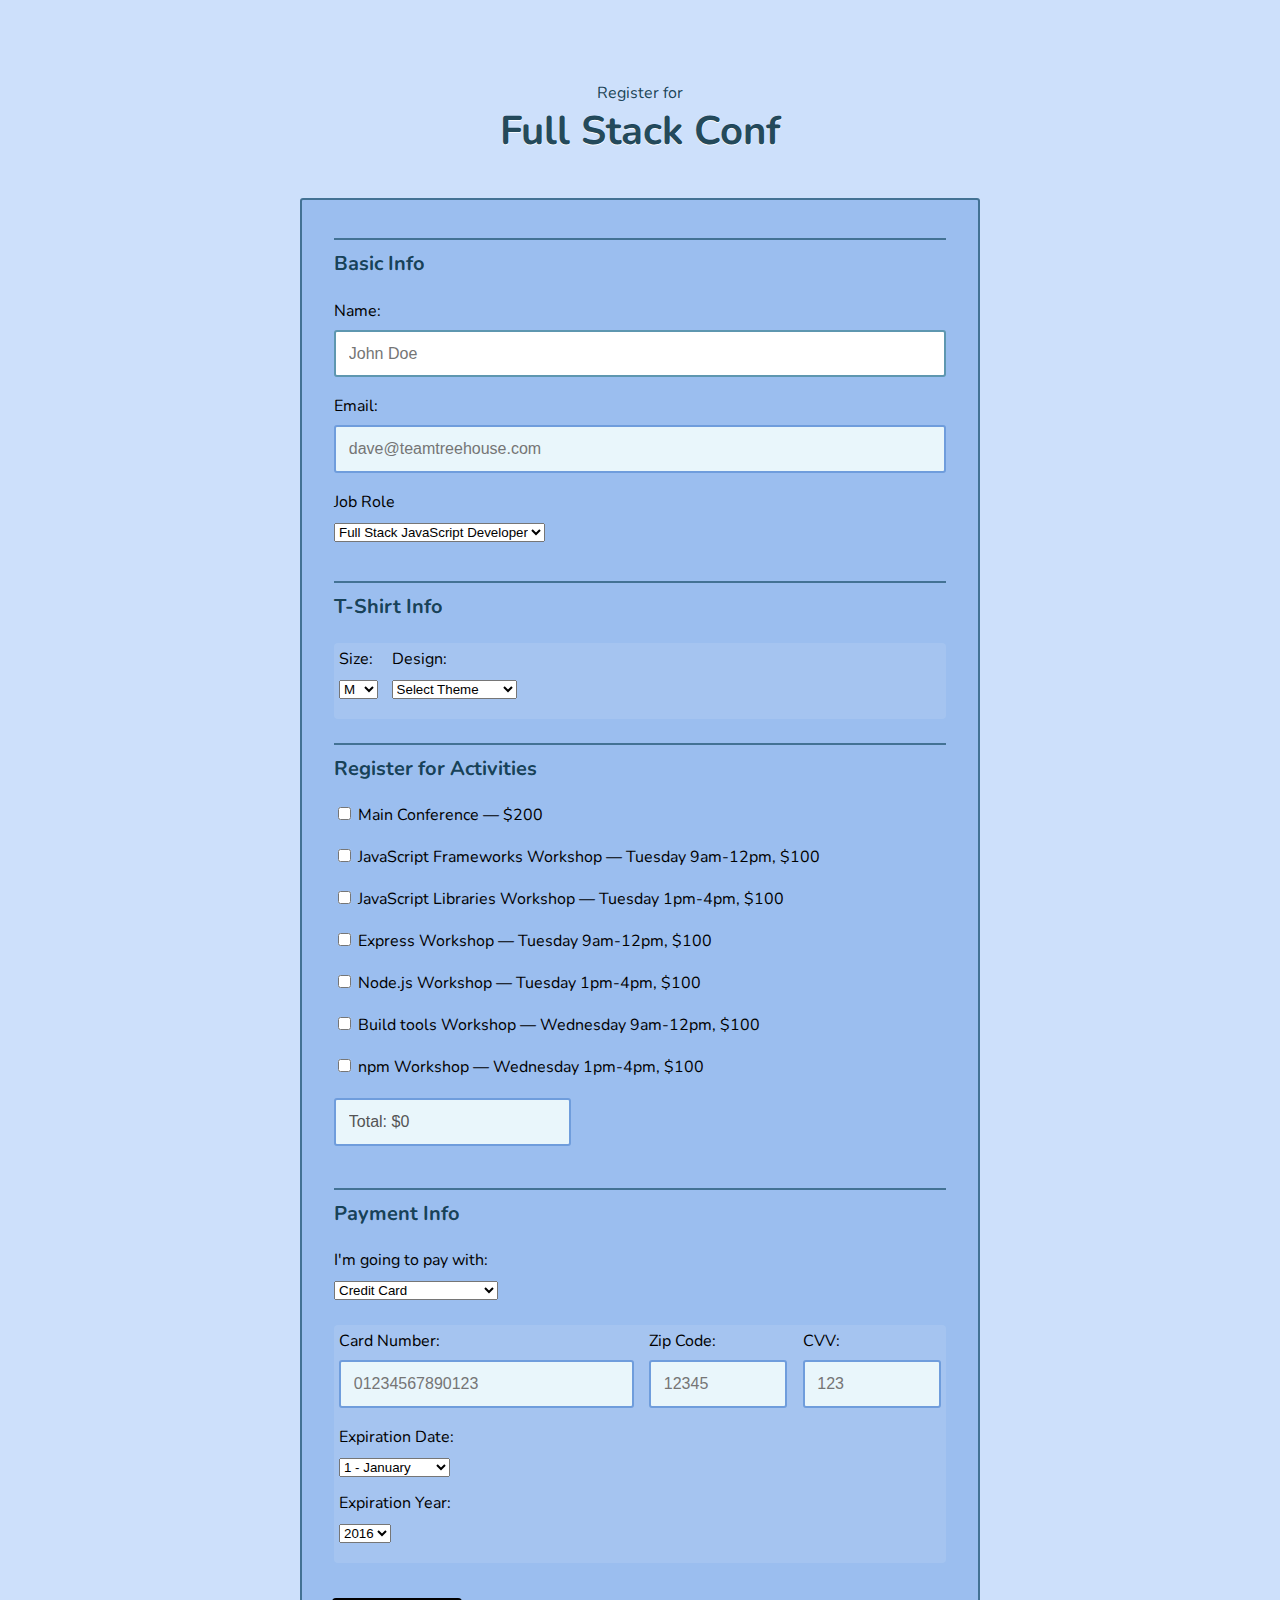
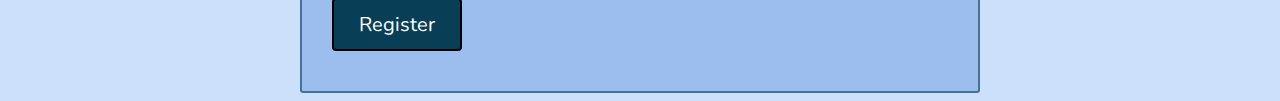
<file: index.html>
<!DOCTYPE html>
<html lang="en">
<head>
  <meta charset="utf-8">
  <meta name="viewport" content="width=device-width, initial-scale=1.0">
	<title>Register for Full Stack Conf</title>
	<link rel="stylesheet" href="css/style.css">
</head>
<body>
	<div class="container">
    
    <header>
      <span>Register for</span>
      <h1>Full Stack Conf</h1>
    </header>

    <form action="index.html" method="post" novalidate>
              
      <fieldset>         
        <legend>Basic Info</legend>
        
        <label for="name">Name:</label>
        <input type="text" id="name" name="user-name">
        
        <label for="mail">Email:</label>
        <input type="email" id="mail" name="user-email">
        
        <label for="title">Job Role</label>
        <select id="title" name="user-title">
          <option value="full-stack js developer">Full Stack JavaScript Developer</option>
          <option value="front-end developer">Front End Developer</option>
          <option value="back-end developer">Back End Developer</option>
          <option value="designer">Designer</option>          
          <option value="student">Student</option>
          <option value="other">Other</option>  
        </select>    
        <input type="text" id="other-title" placeholder="Your Job Role">     
      </fieldset>
      
      <fieldset class="shirt">
        <legend>T-Shirt Info</legend>
        
        <div class="shirt-box">
          <div>
            <label for="size">Size:</label>
            <select id="size" name="user-size">
              <option value="small">S</option>
              <option value="medium" selected>M</option>
              <option value="large">L</option>
              <option value="extra large">XL</option>
            </select>
          </div>

          <div>
            <label for="design">Design:</label>
            <select id="design" name="user-design">
              <option>Select Theme</option>
              <option value="js puns">Theme - JS Puns</option>
              <option value="heart js">Theme - I &#9829; JS</option>
            </select>
          </div>

          <div id="colors-js-puns" class="">
            <label for="color">Color:</label>
            <select id="color">
              <option value="cornflowerblue">Cornflower Blue (JS Puns shirt only)</option>
              <option value="darkslategrey">Dark Slate Grey (JS Puns shirt only)</option> 
              <option value="gold">Gold (JS Puns shirt only)</option> 
              <option value="tomato">Tomato (I &#9829; JS shirt only)</option>
              <option value="steelblue">Steel Blue (I &#9829; JS shirt only)</option> 
              <option value="dimgrey">Dim Grey (I &#9829; JS shirt only)</option> 
            </select>
          </div>
        </div>               
      </fieldset>

      <fieldset class="activities">
        <legend>Register for Activities</legend>
          <label>
            <input type="checkbox" name="all" data-cost="200"> Main Conference — $200
          </label>
          <label>
            <input type="checkbox" name="js-frameworks" data-day-and-time="Tuesday 9am-12pm" data-cost="100"> 
            JavaScript Frameworks Workshop — Tuesday 9am-12pm, $100
          </label>
          <label>
            <input type="checkbox" name="js-libs" data-day-and-time="Tuesday 1pm-4pm" data-cost="100"> 
            JavaScript Libraries Workshop — Tuesday 1pm-4pm, $100
          </label>
          <label>
            <input type="checkbox" name="express" data-day-and-time="Tuesday 9am-12pm" data-cost="100"> 
            Express Workshop — Tuesday 9am-12pm, $100
          </label>
          <label>
            <input type="checkbox" name="node" data-day-and-time="Tuesday 1pm-4pm" data-cost="100"> 
            Node.js Workshop — Tuesday 1pm-4pm, $100
          </label>          
          <label>
            <input type="checkbox" name="build-tools" data-day-and-time="Wednesday 9am-12pm" data-cost="100"> 
            Build tools Workshop — Wednesday 9am-12pm, $100
          </label>
          <label>
            <input type="checkbox" name="npm" data-day-and-time="Wednesday 1pm-4pm" data-cost="100"> 
            npm Workshop — Wednesday 1pm-4pm, $100
          </label>
                  	
      </fieldset>
      <fieldset>
        <legend>Payment Info</legend>

        <label for="payment">I'm going to pay with:</label>
        <select id="payment" name="user-payment">
          <option value="select method">Select Payment Method</option>
          <option value="credit card">Credit Card</option>
          <option value="paypal">PayPal</option>
          <option value="bitcoin">Bitcoin</option>
        </select>

        <div id="credit-card" class="credit-card">

          <div class="col-6 col">
            <label for="cc-num">Card Number:</label>
        	  <input id="cc-num" name="user-cc-num" type="text">
          </div>

          <div class="col-3 col">
            <label for="zip">Zip Code:</label>
            <input id="zip" name="user-zip" type="text"> 
          </div>

          <div class="col-3 col">
            <label for="cvv">CVV:</label>
            <input id="cvv" name="user-cvv" type="text"> 
          </div>

          <label for="exp-month">Expiration Date:</label>
          <select id="exp-month" name="user-exp-month">
            <option value="1">1 - January</option>
            <option value="2">2 - February</option>
            <option value="3">3 - March</option>
            <option value="4">4 - April</option>
            <option value="5">5 - May</option>
            <option value="6">6 - June</option>
            <option value="7">7 - July</option>
            <option value="8">8 - August</option>
            <option value="9">9 - September</option>
            <option value="10">10 - October</option>
            <option value="11">11 - November</option>	
            <option value="12">12 - December</option>          		          
          </select>
          <label for="exp-year">Expiration Year:</label>
          <select id="exp-year" name="user-exp-year">
            <option value="2016">2016</option>
            <option value="2017">2017</option>
            <option value="2018">2018</option>
            <option value="2019">2019</option>
            <option value="2020">2020</option>        		          
          </select> 	                  	         
        </div>

        <div id="paypal" class="paypal">
        	<p>If you selected the PayPal option we'll take you to Paypal's site to set up your billing information,
              when you click “Register” below.
            </p>
        </div> 

        <div id="bitcoin" class="bitcoin">
        	<p>If you selected the Bitcoin option we'll take you to the Coinbase site to set up your billing
              information. Due to the nature of exchanging Bitcoin, all Bitcoin transactions will be final.
            </p>
        </div>                  

      </fieldset>        
        
      <button type="submit">Register</button>
      
    </form>

  </div>
  <script src="js/script.js"></script>
</body>
</html>
</file>
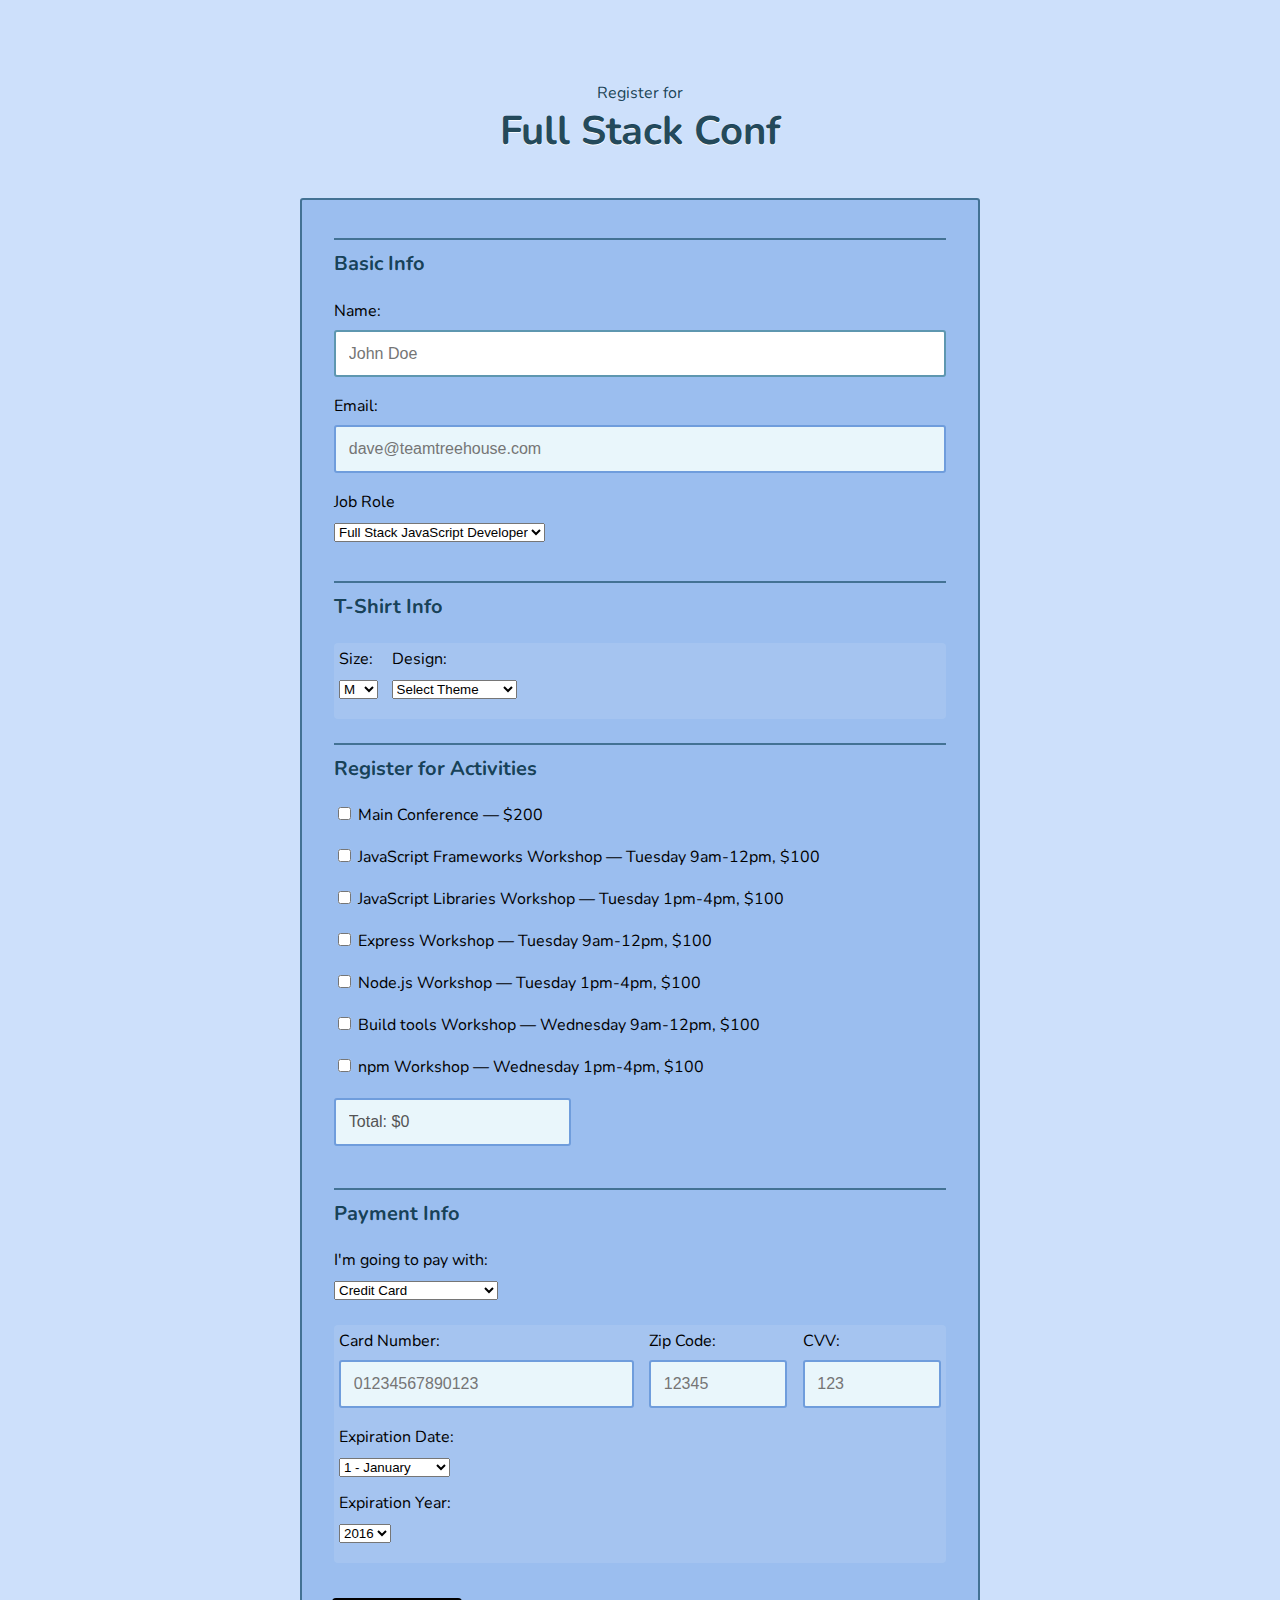
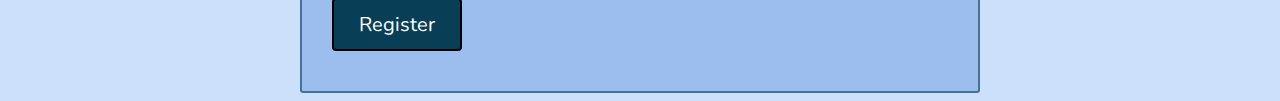
<file: interactive-form-v2/index.html>
<!DOCTYPE html>
<html lang="en">
<head>
  <meta charset="utf-8">
  <meta name="viewport" content="width=device-width, initial-scale=1.0">
	<title>Register for Full Stack Conf</title>
	<link rel="stylesheet" href="css/style.css">
</head>
<body>
	<div class="container">
    
    <header>
      <span>Register for</span>
      <h1>Full Stack Conf</h1>
    </header>

    <form action="index.html" method="post" novalidate>
              
      <fieldset>         
        <legend>Basic Info</legend>
        
        <label for="name">Name:</label>
        <input type="text" id="name" name="user-name">
        
        <label for="mail">Email:</label>
        <input type="email" id="mail" name="user-email">
        
        <label for="title">Job Role</label>
        <select id="title" name="user-title">
          <option value="full-stack js developer">Full Stack JavaScript Developer</option>
          <option value="front-end developer">Front End Developer</option>
          <option value="back-end developer">Back End Developer</option>
          <option value="designer">Designer</option>          
          <option value="student">Student</option>
          <option value="other">Other</option>  
        </select>    
        <input type="text" id="other-title" placeholder="Your Job Role">     
      </fieldset>
      
      <fieldset class="shirt">
        <legend>T-Shirt Info</legend>
        
        <div class="shirt-box">
          <div>
            <label for="size">Size:</label>
            <select id="size" name="user-size">
              <option value="small">S</option>
              <option value="medium" selected>M</option>
              <option value="large">L</option>
              <option value="extra large">XL</option>
            </select>
          </div>

          <div>
            <label for="design">Design:</label>
            <select id="design" name="user-design">
              <option>Select Theme</option>
              <option value="js puns">Theme - JS Puns</option>
              <option value="heart js">Theme - I &#9829; JS</option>
            </select>
          </div>

          <div id="colors-js-puns" class="">
            <label for="color">Color:</label>
            <select id="color">
              <option value="cornflowerblue">Cornflower Blue (JS Puns shirt only)</option>
              <option value="darkslategrey">Dark Slate Grey (JS Puns shirt only)</option> 
              <option value="gold">Gold (JS Puns shirt only)</option> 
              <option value="tomato">Tomato (I &#9829; JS shirt only)</option>
              <option value="steelblue">Steel Blue (I &#9829; JS shirt only)</option> 
              <option value="dimgrey">Dim Grey (I &#9829; JS shirt only)</option> 
            </select>
          </div>
        </div>               
      </fieldset>

      <fieldset class="activities">
        <legend>Register for Activities</legend>
          <label>
            <input type="checkbox" name="all" data-cost="200"> Main Conference — $200
          </label>
          <label>
            <input type="checkbox" name="js-frameworks" data-day-and-time="Tuesday 9am-12pm" data-cost="100"> 
            JavaScript Frameworks Workshop — Tuesday 9am-12pm, $100
          </label>
          <label>
            <input type="checkbox" name="js-libs" data-day-and-time="Tuesday 1pm-4pm" data-cost="100"> 
            JavaScript Libraries Workshop — Tuesday 1pm-4pm, $100
          </label>
          <label>
            <input type="checkbox" name="express" data-day-and-time="Tuesday 9am-12pm" data-cost="100"> 
            Express Workshop — Tuesday 9am-12pm, $100
          </label>
          <label>
            <input type="checkbox" name="node" data-day-and-time="Tuesday 1pm-4pm" data-cost="100"> 
            Node.js Workshop — Tuesday 1pm-4pm, $100
          </label>          
          <label>
            <input type="checkbox" name="build-tools" data-day-and-time="Wednesday 9am-12pm" data-cost="100"> 
            Build tools Workshop — Wednesday 9am-12pm, $100
          </label>
          <label>
            <input type="checkbox" name="npm" data-day-and-time="Wednesday 1pm-4pm" data-cost="100"> 
            npm Workshop — Wednesday 1pm-4pm, $100
          </label>
                  	
      </fieldset>
      <fieldset>
        <legend>Payment Info</legend>

        <label for="payment">I'm going to pay with:</label>
        <select id="payment" name="user-payment">
          <option value="select method">Select Payment Method</option>
          <option value="credit card">Credit Card</option>
          <option value="paypal">PayPal</option>
          <option value="bitcoin">Bitcoin</option>
        </select>

        <div id="credit-card" class="credit-card">

          <div class="col-6 col">
            <label for="cc-num">Card Number:</label>
        	  <input id="cc-num" name="user-cc-num" type="text">
          </div>

          <div class="col-3 col">
            <label for="zip">Zip Code:</label>
            <input id="zip" name="user-zip" type="text"> 
          </div>

          <div class="col-3 col">
            <label for="cvv">CVV:</label>
            <input id="cvv" name="user-cvv" type="text"> 
          </div>

          <label for="exp-month">Expiration Date:</label>
          <select id="exp-month" name="user-exp-month">
            <option value="1">1 - January</option>
            <option value="2">2 - February</option>
            <option value="3">3 - March</option>
            <option value="4">4 - April</option>
            <option value="5">5 - May</option>
            <option value="6">6 - June</option>
            <option value="7">7 - July</option>
            <option value="8">8 - August</option>
            <option value="9">9 - September</option>
            <option value="10">10 - October</option>
            <option value="11">11 - November</option>	
            <option value="12">12 - December</option>          		          
          </select>
          <label for="exp-year">Expiration Year:</label>
          <select id="exp-year" name="user-exp-year">
            <option value="2016">2016</option>
            <option value="2017">2017</option>
            <option value="2018">2018</option>
            <option value="2019">2019</option>
            <option value="2020">2020</option>        		          
          </select> 	                  	         
        </div>

        <div id="paypal" class="paypal">
        	<p>If you selected the PayPal option we'll take you to Paypal's site to set up your billing information, when you click “Register” below.</p>
        </div> 

        <div id="bitcoin" class="bitcoin">
        	<p>If you selected the Bitcoin option we'll take you to the Coinbase site to set up your billing information. Due to the nature of exchanging Bitcoin, all Bitcoin transactions will be final.</p>
        </div>                  

      </fieldset>        
        
      <button type="submit">Register</button>
      
    </form>

  </div>
  <script src="js/script.js"></script>
</body>
</html>
</file>
<file: css/style.css>
/* ================================= 
  Base Element Styles
==================================== */

@import url('https://fonts.googleapis.com/css?family=Nunito|Roboto+Mono');

* {
  box-sizing: border-box;
}

body,
input,
button {
	font-family: 'Nunito', sans-serif;
}

body {
	font-size: 1em/;
	color: rgba(6, 49, 68, 0.9);
	background: #CDE0FB;
}

header {
	text-align: center;  
}

h1 {
	font-size: 2.5em;
	text-shadow: 0 1px 0 rgba(255, 255, 255, 0.85);
	margin: 0;
}

a {
  text-decoration: none;
}

/* ================================= 
  Form Element Styles
==================================== */

form {
	padding: .875em 1.875em 1.875em;
	background: #9BBEEF;
	border: 2px solid rgba(8, 63, 87, 0.6);
	border-radius: 3px;
}

fieldset,
legend,
button {
	padding: 0;
	border: none;
}

fieldset {
	margin-top: 1.5em;
}

legend,
button {
	font-size: 1.25em;	
}

legend {
	font-weight: bold;
	padding-top: .5em;
	border-top: 2px solid rgba(8, 63, 87, 0.6);
	margin-bottom: 1.125em;
}

input[type="text"],
input[type="email"],
legend {
	width: 100%;
}

label {
	color: #000;
	display: block;
	margin-bottom: .5em;
}

input,
select {
	margin-bottom: 1.125em;	
}

input {
	font-size: 1em;
	font-weight: 500;
	padding: .8em;
	background: #e9f6fb;
	border: 2px solid rgb(111, 157, 220);
	border-radius: 3px;
	outline: none;
}

input:focus {
	background: #fff;
	border-color: #5e97b0;
	transition: border-color .4s, background-color .4s;
}

input[type="checkbox"],
input[type="radio"] {
	display: inline-block;
}

button {
	color: #fff;
	padding: .55em 1.25em;
	background: #083f57;
	margin: 1.25em 0 .5em;
	cursor: pointer;
	border: 2px solid black;
	border-radius: 4px;
	transition: all 0.5s;
}

button:hover {
	background: #6F9DDC;
}

input, 
select, 
option {
	font-family: 'roboto', sans-serif;
}

p {
	margin-top: 0;
}
/* ================================= 
  Page Styles
==================================== */

.container {
	margin: auto;
	max-width: 680px;
}

.shirt div {
	float: left;
	margin-right: .85em;
}

.shirt-box {
	width: 100%;
	padding: 5px;
	background: rgba(255, 255, 255, 0.1);
	border-radius: 4px;
}

.interests input {
	margin-bottom: 0;
}

.credit-card {
	margin-top: 1.25em;
}

.credit-card,
.paypal,
.bitcoin {
	margin-top: 10px;
	margin-bottom: 10px;
	padding: 5px;
	background: rgba(255, 255, 255, 0.1);
	border-radius: 4px;
}

/* ================================= 
  Helper Classes
==================================== */

.is-hidden {
	display: none;
}

.clearfix::after {
  content: " ";
  display: table;
  clear: both;
}

/* ================================= 
  Media Queries
==================================== */

@media (min-width: 0) and (max-width: 679px) {
	header {
		padding: 2em 0;
	}
	button {
		width: 100%;
	}
}

@media (min-width: 680px) {
	header {
		padding: 4.65em 0 2.5em;
	}
	.col {
		float: left;
	}
	.col + .col {
		margin-left: 2.5%;
	}
	.col-3 {
		width: 23%;
	}
	.col-6 {
		width: 49%;
	}

	label {
		clear: both;
	}
}
</file>
<file: interactive-form-v2/css/style.css>
/* ================================= 
  Base Element Styles
==================================== */

@import url('https://fonts.googleapis.com/css?family=Nunito|Roboto+Mono');

* {
  box-sizing: border-box;
}

body,
input,
button {
	font-family: 'Nunito', sans-serif;
}

body {
  font: 1em/1.5;
  color: rgba(6, 49, 68, 0.9);
	background: #CDE0FB;
}

header {
	text-align: center;  
}

h1 {
	font-size: 2.5em;
	text-shadow: 0 1px 0 rgba(255, 255, 255, 0.85);
	margin: 0;
}

a {
  text-decoration: none;
}

/* ================================= 
  Form Element Styles
==================================== */

form {
	padding: .875em 1.875em 1.875em;
	background: #9BBEEF;
	border: 2px solid rgba(8, 63, 87, 0.6);
	border-radius: 3px;
}

fieldset,
legend,
button {
	padding: 0;
	border: none;
}

fieldset {
	margin-top: 1.5em;
}

legend,
button {
	font-size: 1.25em;	
}

legend {
	font-weight: bold;
	padding-top: .5em;
	border-top: 2px solid rgba(8, 63, 87, 0.6);
	margin-bottom: 1.125em;
}

input[type="text"],
input[type="email"],
legend {
	width: 100%;
}

label {
	color: #000;
	display: block;
	margin-bottom: .5em;
}

input,
select {
	margin-bottom: 1.125em;	
}

input {
	font-size: 1em;
	font-weight: 500;
	padding: .8em;
	background: #e9f6fb;
	border: 2px solid rgb(111, 157, 220);
	border-radius: 3px;
	outline: none;
}

input:focus {
	background: #fff;
	border-color: #5e97b0;
	transition: border-color .4s, background-color .4s;
}

input[type="checkbox"],
input[type="radio"] {
	display: inline-block;
}

button {
	color: #fff;
	padding: .55em 1.25em;
	background: #083f57;
	margin: 1.25em 0 .5em;
	cursor: pointer;
	border: 2px solid black;
	border-radius: 4px;
	transition: all 0.5s;
}

button:hover {
	background: #6F9DDC;
}

input, 
select, 
option {
	font-family: 'roboto', sans-serif;
}

p {
	margin-top: 0;
}
/* ================================= 
  Page Styles
==================================== */

.container {
	margin: auto;
	max-width: 680px;
}

.shirt div {
	float: left;
	margin-right: .85em;
}

.shirt-box {
	width: 100%;
	padding: 5px;
	background: rgba(255, 255, 255, 0.1);
	border-radius: 4px;
}

.interests input {
	margin-bottom: 0;
}

.credit-card {
	margin-top: 1.25em;
}

.credit-card,
.paypal,
.bitcoin {
	margin-top: 10px;
	margin-bottom: 10px;
	padding: 5px;
	background: rgba(255, 255, 255, 0.1);
	border-radius: 4px;
}

/* ================================= 
  Helper Classes
==================================== */

.is-hidden {
	display: none;
}

.clearfix::after {
  content: " ";
  display: table;
  clear: both;
}

/* ================================= 
  Media Queries
==================================== */

@media (min-width: 0) and (max-width: 679px) {
	header {
		padding: 2em 0;
	}
	button {
		width: 100%;
	}
}

@media (min-width: 680px) {
	header {
		padding: 4.65em 0 2.5em;
	}
	.col {
		float: left;
	}
	.col + .col {
		margin-left: 2.5%;
	}
	.col-3 {
		width: 23%;
	}
	.col-6 {
		width: 49%;
	}

	label {
		clear: both;
	}
}
</file>
